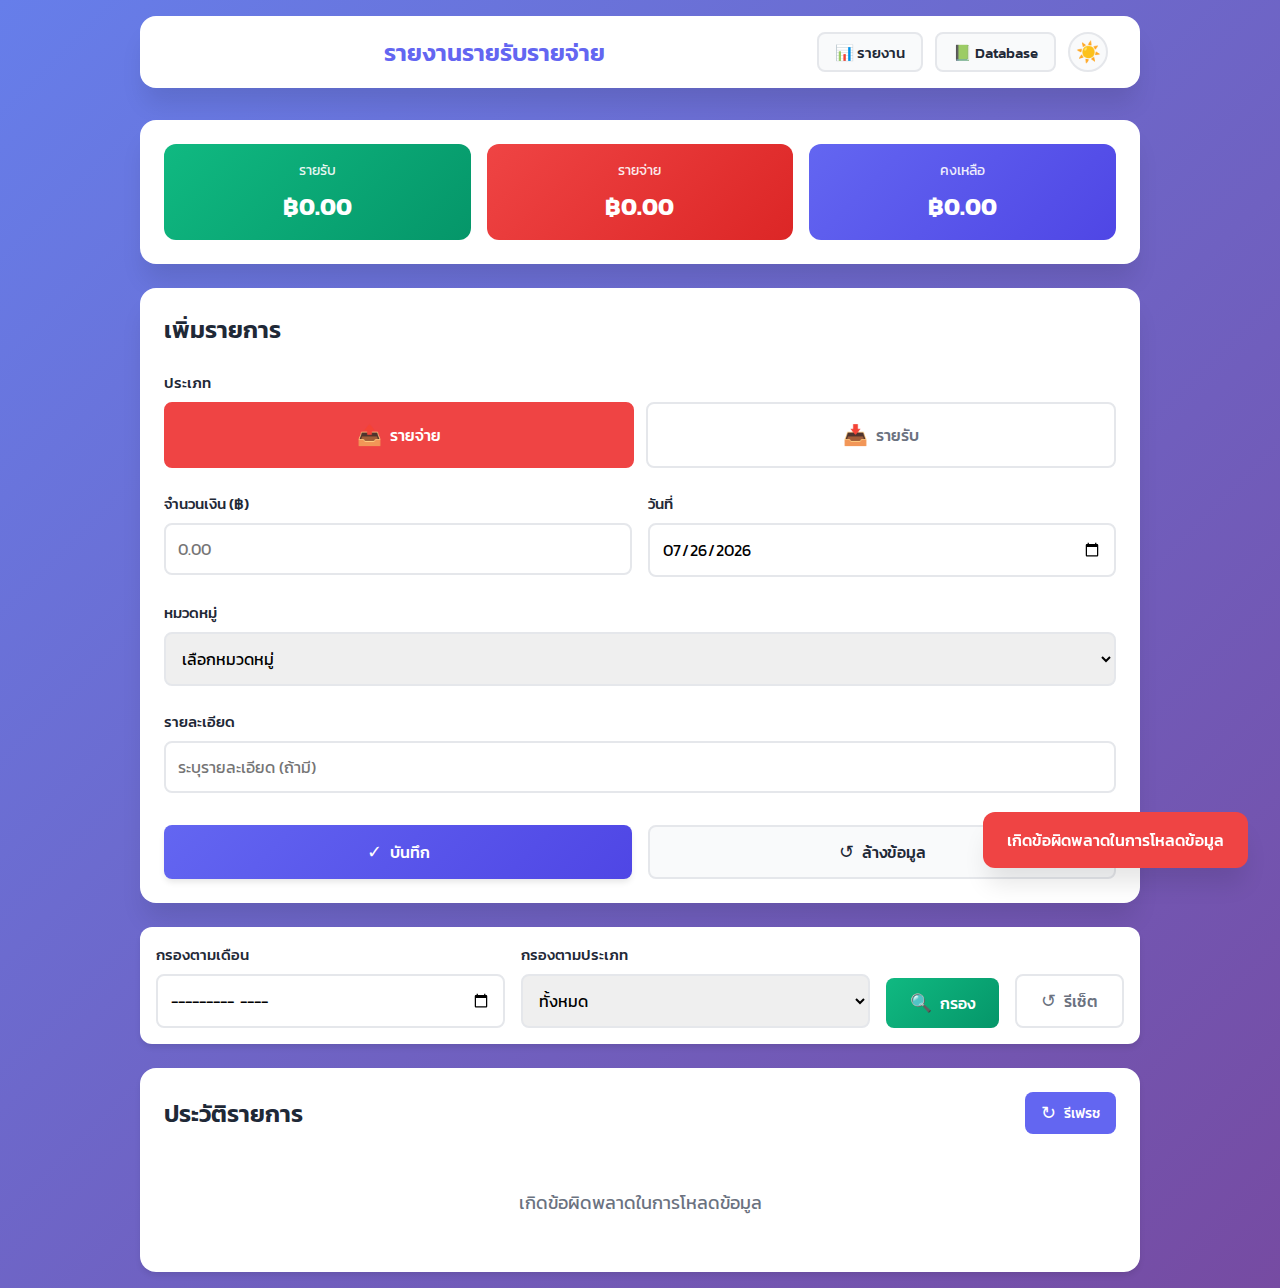
<file: index.html>
<!DOCTYPE html>
<html lang="th">
<head>
    <meta charset="UTF-8">
    <meta name="viewport" content="width=device-width, initial-scale=1.0">
    <title>บันทึกรายรับรายจ่าย</title>
    <link rel="preconnect" href="https://fonts.googleapis.com">
    <link rel="preconnect" href="https://fonts.gstatic.com" crossorigin>
    <link href="https://fonts.googleapis.com/css2?family=Kanit:wght@300;400;500;600;700&display=swap" rel="stylesheet">
    <link rel="stylesheet" href="css/style.css">
</head>
<body>
    <div class="container">
        <!-- Top Navigation -->
        <nav class="top-nav">
            <div class="nav-left">
                <!-- Placeholder for alignment -->
            </div>
            <h1>รายงานรายรับรายจ่าย</h1>
            <div class="nav-right">
                <button class="report-btn" onclick="window.location.href='report.html'" title="ดูรายงาน">
                    📊 รายงาน
                </button>
                <button class="report-btn" onclick="openGoogleSheet()" title="เปิด Google Sheet">
                    📗 Database
                </button>
                <button class="theme-toggle" onclick="toggleTheme()" title="เปลี่ยนธีม">
                    <span id="themeIcon">☀️</span>
                </button>
            </div>
        </nav>

        <!-- Header -->
        <header class="header">
            <div class="balance-summary">
                <div class="balance-card income">
                    <div class="balance-label">รายรับ</div>
                    <div class="balance-amount" id="totalIncome">฿0.00</div>
                </div>
                <div class="balance-card expense">
                    <div class="balance-label">รายจ่าย</div>
                    <div class="balance-amount" id="totalExpense">฿0.00</div>
                </div>
                <div class="balance-card net">
                    <div class="balance-label">คงเหลือ</div>
                    <div class="balance-amount" id="netBalance">฿0.00</div>
                </div>
            </div>
        </header>

        <!-- Main Content -->
        <main class="main-content">
            <!-- Transaction Form -->
            <section class="transaction-form">
                <h2>เพิ่มรายการ</h2>
                <form id="transactionForm">
                    <div class="form-group">
                        <label for="type">ประเภท</label>
                        <div class="type-selector">
                            <button type="button" class="type-btn active" data-type="expense">
                                <span class="icon">📤</span>
                                <span>รายจ่าย</span>
                            </button>
                            <button type="button" class="type-btn" data-type="income">
                                <span class="icon">📥</span>
                                <span>รายรับ</span>
                            </button>
                        </div>
                        <input type="hidden" id="type" name="type" value="expense">
                    </div>

                    <div class="form-row">
                        <div class="form-group">
                            <label for="amount">จำนวนเงิน (฿)</label>
                            <input type="number" id="amount" name="amount" step="0.01" required placeholder="0.00">
                        </div>
                        <div class="form-group">
                            <label for="date">วันที่</label>
                            <input type="date" id="date" name="date" required>
                        </div>
                    </div>

                    <div class="form-group">
                        <label for="category">หมวดหมู่</label>
                        <select id="category" name="category" required>
                            <option value="">เลือกหมวดหมู่</option>
                            <!-- Options will be populated by JavaScript -->
                        </select>
                    </div>

                    <div class="form-group">
                        <label for="description">รายละเอียด</label>
                        <input type="text" id="description" name="description" placeholder="ระบุรายละเอียด (ถ้ามี)">
                    </div>

                    <div class="form-actions">
                        <button type="submit" class="btn btn-primary">
                            <span class="btn-icon">✓</span>
                            บันทึก
                        </button>
                        <button type="reset" class="btn btn-secondary">
                            <span class="btn-icon">↺</span>
                            ล้างข้อมูล
                        </button>
                    </div>
                </form>
            </section>

            <!-- Filters -->
            <section class="filters">
                <div class="filter-group">
                    <label for="filterMonth">กรองตามเดือน</label>
                    <input type="month" id="filterMonth" name="filterMonth">
                </div>
                <div class="filter-group">
                    <label for="filterType">กรองตามประเภท</label>
                    <select id="filterType" name="filterType">
                        <option value="all">ทั้งหมด</option>
                        <option value="income">รายรับ</option>
                        <option value="expense">รายจ่าย</option>
                    </select>
                </div>
                <button class="btn btn-filter" onclick="filterTransactions()">
                    <span class="btn-icon">🔍</span>
                    กรอง
                </button>
                <button class="btn btn-reset" onclick="resetFilters()">
                    <span class="btn-icon">↺</span>
                    รีเซ็ต
                </button>
            </section>

            <!-- Transaction List -->
            <section class="transaction-list">
                <div class="list-header">
                    <h2>ประวัติรายการ</h2>
                    <button class="btn btn-refresh" onclick="loadTransactions()">
                        <span class="btn-icon">↻</span>
                        รีเฟรช
                    </button>
                </div>
                <div id="transactionContainer" class="transaction-container">
                    <div class="loading" id="loading">กำลังโหลดข้อมูล...</div>
                    <div class="no-data" id="noData" style="display: none;">ยังไม่มีรายการ</div>
                </div>
            </section>
        </main>
    </div>

    <!-- Toast Notification -->
    <div id="toast" class="toast"></div>

    <script src="js/config.js"></script>
    <script src="js/app.js"></script>
</body>
</html>
</file>
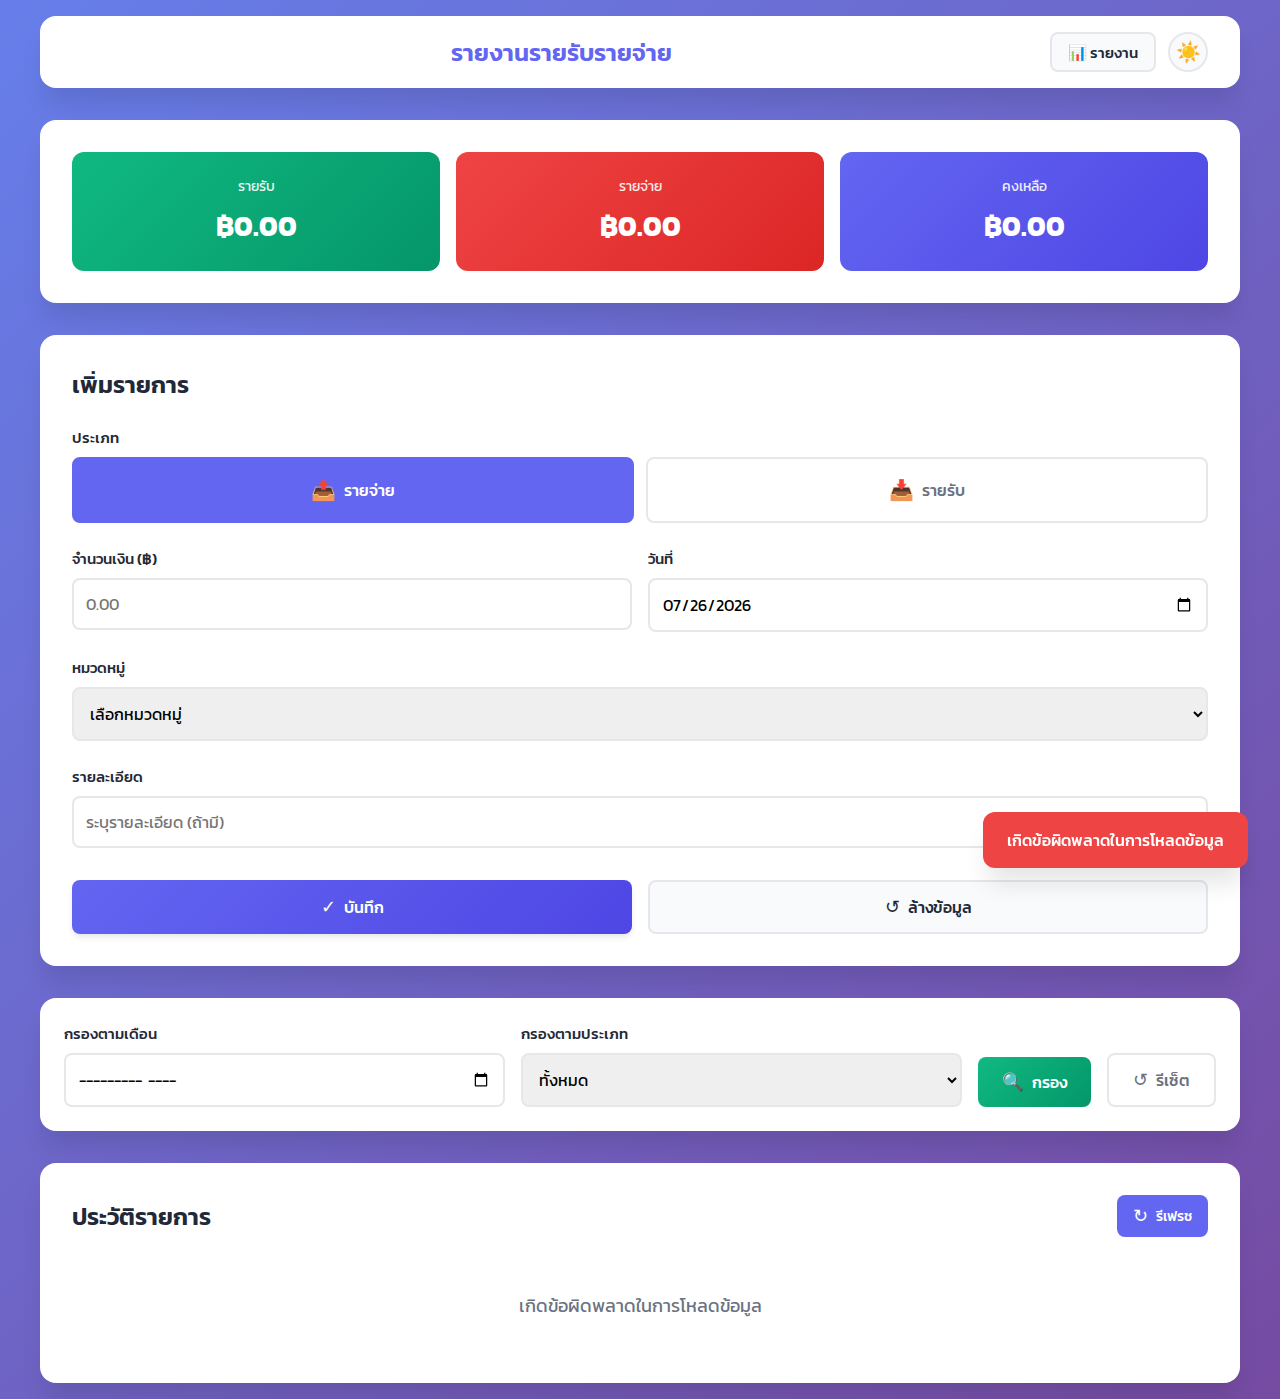
<file: expense-tracker/index.html>
<!DOCTYPE html>
<html lang="th">
<head>
    <meta charset="UTF-8">
    <meta name="viewport" content="width=device-width, initial-scale=1.0">
    <title>บันทึกรายรับรายจ่าย</title>
    <link rel="preconnect" href="https://fonts.googleapis.com">
    <link rel="preconnect" href="https://fonts.gstatic.com" crossorigin>
    <link href="https://fonts.googleapis.com/css2?family=Kanit:wght@300;400;500;600;700&display=swap" rel="stylesheet">
    <link rel="stylesheet" href="css/style.css">
</head>
<body>
    <div class="container">
        <!-- Top Navigation -->
        <nav class="top-nav">
            <div class="nav-left">
                <!-- Placeholder for alignment -->
            </div>
            <h1>รายงานรายรับรายจ่าย</h1>
            <div class="nav-right">
                <button class="report-btn" onclick="window.location.href='report.html'" title="ดูรายงาน">
                    📊 รายงาน
                </button>
                <button class="theme-toggle" onclick="toggleTheme()" title="เปลี่ยนธีม">
                    <span id="themeIcon">☀️</span>
                </button>
            </div>
        </nav>

        <!-- Header -->
        <header class="header">
            <div class="balance-summary">
                <div class="balance-card income">
                    <div class="balance-label">รายรับ</div>
                    <div class="balance-amount" id="totalIncome">฿0.00</div>
                </div>
                <div class="balance-card expense">
                    <div class="balance-label">รายจ่าย</div>
                    <div class="balance-amount" id="totalExpense">฿0.00</div>
                </div>
                <div class="balance-card net">
                    <div class="balance-label">คงเหลือ</div>
                    <div class="balance-amount" id="netBalance">฿0.00</div>
                </div>
            </div>
        </header>

        <!-- Main Content -->
        <main class="main-content">
            <!-- Transaction Form -->
            <section class="transaction-form">
                <h2>เพิ่มรายการ</h2>
                <form id="transactionForm">
                    <div class="form-group">
                        <label for="type">ประเภท</label>
                        <div class="type-selector">
                            <button type="button" class="type-btn active" data-type="expense">
                                <span class="icon">📤</span>
                                <span>รายจ่าย</span>
                            </button>
                            <button type="button" class="type-btn" data-type="income">
                                <span class="icon">📥</span>
                                <span>รายรับ</span>
                            </button>
                        </div>
                        <input type="hidden" id="type" name="type" value="expense">
                    </div>

                    <div class="form-row">
                        <div class="form-group">
                            <label for="amount">จำนวนเงิน (฿)</label>
                            <input type="number" id="amount" name="amount" step="0.01" required placeholder="0.00">
                        </div>
                        <div class="form-group">
                            <label for="date">วันที่</label>
                            <input type="date" id="date" name="date" required>
                        </div>
                    </div>

                    <div class="form-group">
                        <label for="category">หมวดหมู่</label>
                        <select id="category" name="category" required>
                            <option value="">เลือกหมวดหมู่</option>
                            <!-- Options will be populated by JavaScript -->
                        </select>
                    </div>

                    <div class="form-group">
                        <label for="description">รายละเอียด</label>
                        <input type="text" id="description" name="description" placeholder="ระบุรายละเอียด (ถ้ามี)">
                    </div>

                    <div class="form-actions">
                        <button type="submit" class="btn btn-primary">
                            <span class="btn-icon">✓</span>
                            บันทึก
                        </button>
                        <button type="reset" class="btn btn-secondary">
                            <span class="btn-icon">↺</span>
                            ล้างข้อมูล
                        </button>
                    </div>
                </form>
            </section>

            <!-- Filters -->
            <section class="filters">
                <div class="filter-group">
                    <label for="filterMonth">กรองตามเดือน</label>
                    <input type="month" id="filterMonth" name="filterMonth">
                </div>
                <div class="filter-group">
                    <label for="filterType">กรองตามประเภท</label>
                    <select id="filterType" name="filterType">
                        <option value="all">ทั้งหมด</option>
                        <option value="income">รายรับ</option>
                        <option value="expense">รายจ่าย</option>
                    </select>
                </div>
                <button class="btn btn-filter" onclick="filterTransactions()">
                    <span class="btn-icon">🔍</span>
                    กรอง
                </button>
                <button class="btn btn-reset" onclick="resetFilters()">
                    <span class="btn-icon">↺</span>
                    รีเซ็ต
                </button>
            </section>

            <!-- Transaction List -->
            <section class="transaction-list">
                <div class="list-header">
                    <h2>ประวัติรายการ</h2>
                    <button class="btn btn-refresh" onclick="loadTransactions()">
                        <span class="btn-icon">↻</span>
                        รีเฟรช
                    </button>
                </div>
                <div id="transactionContainer" class="transaction-container">
                    <div class="loading" id="loading">กำลังโหลดข้อมูล...</div>
                    <div class="no-data" id="noData" style="display: none;">ยังไม่มีรายการ</div>
                </div>
            </section>
        </main>
    </div>

    <!-- Toast Notification -->
    <div id="toast" class="toast"></div>

    <script src="js/app.js"></script>
</body>
</html>
</file>
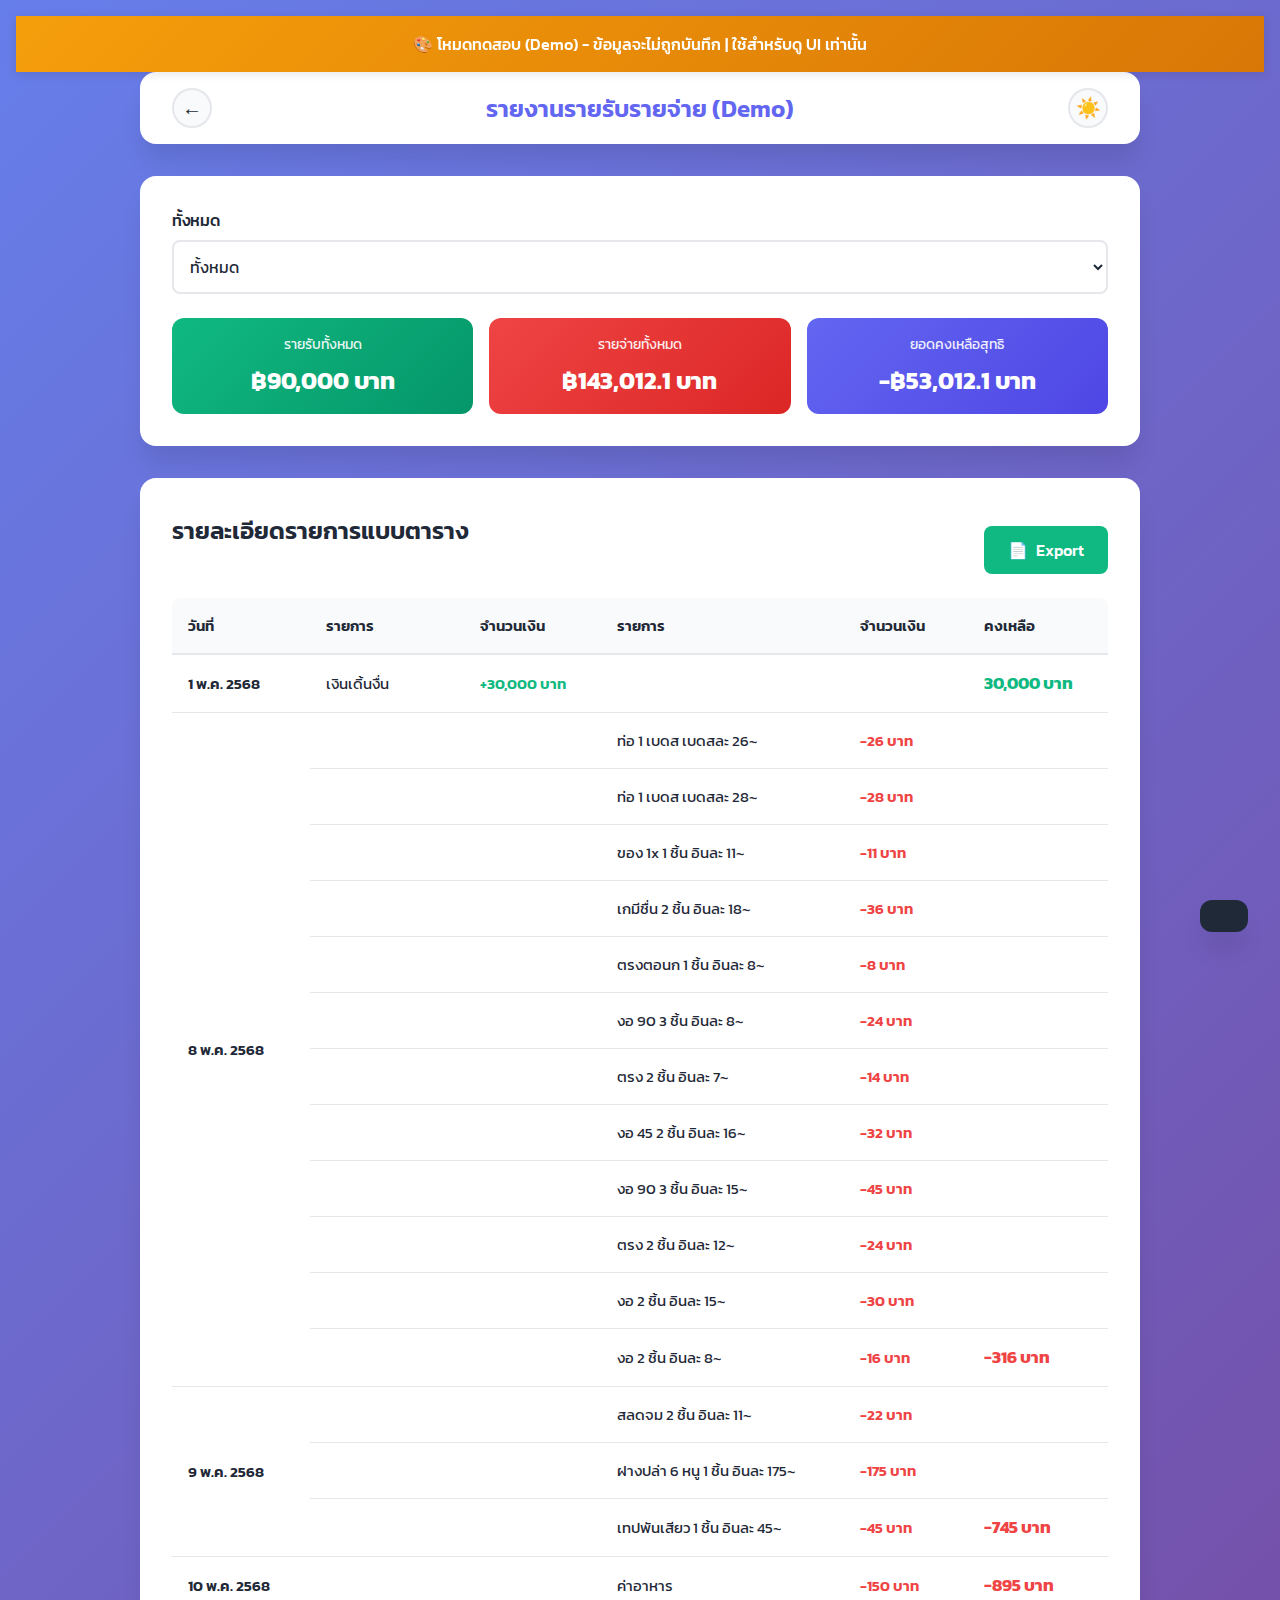
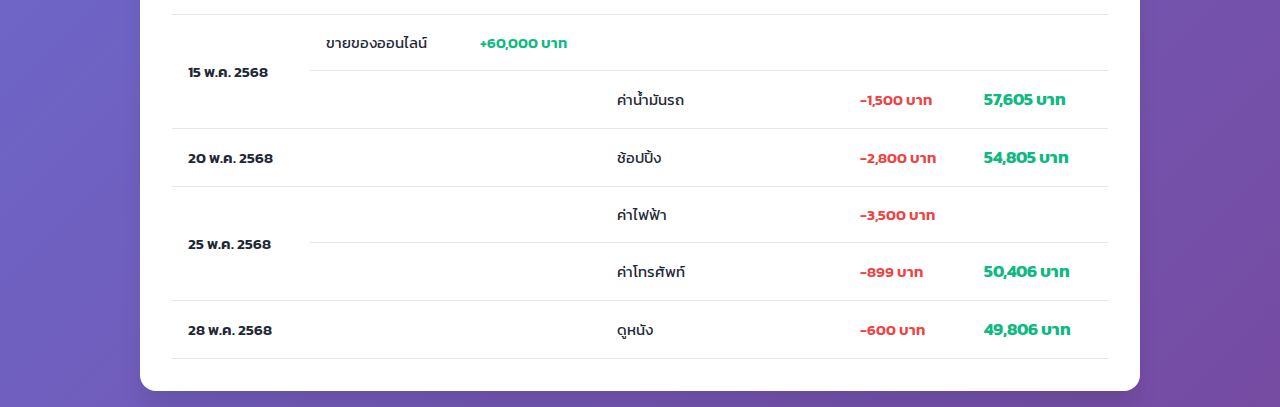
<file: demo-report.html>
<!DOCTYPE html>
<html lang="th">
<head>
    <meta charset="UTF-8">
    <meta name="viewport" content="width=device-width, initial-scale=1.0">
    <title>รายงานรายรับรายจ่าย - Demo</title>
    <link rel="preconnect" href="https://fonts.googleapis.com">
    <link rel="preconnect" href="https://fonts.gstatic.com" crossorigin>
    <link href="https://fonts.googleapis.com/css2?family=Kanit:wght@300;400;500;600;700&display=swap" rel="stylesheet">
    <link rel="stylesheet" href="css/style.css">
    <style>
        .demo-banner {
            background: linear-gradient(135deg, #f59e0b 0%, #d97706 100%);
            color: white;
            padding: 1rem;
            text-align: center;
            font-weight: 500;
            position: sticky;
            top: 0;
            z-index: 999;
            box-shadow: 0 2px 10px rgba(0,0,0,0.1);
        }
    </style>
</head>
<body>
    <div class="demo-banner">
        🎨 โหมดทดสอบ (Demo) - ข้อมูลจะไม่ถูกบันทึก | ใช้สำหรับดู UI เท่านั้น
    </div>

    <div class="container">
        <!-- Top Navigation -->
        <nav class="top-nav">
            <div class="nav-left">
                <button class="back-btn" onclick="window.location.href='demo.html'" title="กลับ">
                    ←
                </button>
            </div>
            <h1>รายงานรายรับรายจ่าย (Demo)</h1>
            <div class="nav-right">
                <button class="theme-toggle" onclick="toggleTheme()" title="เปลี่ยนธีม">
                    <span id="themeIcon">☀️</span>
                </button>
            </div>
        </nav>

        <!-- Report Header -->
        <section class="report-header">
            <!-- Month Selector -->
            <div class="month-selector">
                <label for="reportMonth">ทั้งหมด</label>
                <select id="reportMonth">
                    <option value="" selected>ทั้งหมด</option>
                    <option value="2025-01">มกราคม 2568</option>
                    <option value="2024-12">ธันวาคม 2567</option>
                    <option value="2024-11">พฤศจิกายน 2567</option>
                </select>
            </div>

            <!-- Summary Cards -->
            <div class="report-summary">
                <div class="balance-card income">
                    <div class="balance-label">รายรับทั้งหมด</div>
                    <div class="balance-amount">฿90,000 บาท</div>
                </div>
                <div class="balance-card expense">
                    <div class="balance-label">รายจ่ายทั้งหมด</div>
                    <div class="balance-amount">฿143,012.1 บาท</div>
                </div>
                <div class="balance-card net expense">
                    <div class="balance-label">ยอดคงเหลือสุทธิ</div>
                    <div class="balance-amount">-฿53,012.1 บาท</div>
                </div>
            </div>
        </section>

        <!-- Report Table -->
        <section class="report-table-container">
            <div class="list-header">
                <h2>รายละเอียดรายการแบบตาราง</h2>
                <button class="export-btn" onclick="showDemoToast()">
                    <span>📄</span>
                    Export
                </button>
            </div>

            <table class="report-table">
                <thead>
                    <tr>
                        <th>วันที่</th>
                        <th>รายการ</th>
                        <th>จำนวนเงิน</th>
                        <th>รายการ</th>
                        <th>จำนวนเงิน</th>
                        <th>คงเหลือ</th>
                    </tr>
                </thead>
                <tbody>
                    <!-- 1 พ.ค. 2568 -->
                    <tr>
                        <td class="date-cell" rowspan="1">1 พ.ค. 2568</td>
                        <td>เงินเดิ้นงื่น</td>
                        <td class="income-cell">+30,000 บาท</td>
                        <td></td>
                        <td></td>
                        <td class="balance-cell positive">30,000 บาท</td>
                    </tr>

                    <!-- 8 พ.ค. 2568 -->
                    <tr>
                        <td class="date-cell" rowspan="12">8 พ.ค. 2568</td>
                        <td></td>
                        <td></td>
                        <td>ท่อ 1 เบดส เบดสละ 26~</td>
                        <td class="expense-cell">-26 บาท</td>
                        <td></td>
                    </tr>
                    <tr>
                        <td></td>
                        <td></td>
                        <td>ท่อ 1 เบดส เบดสละ 28~</td>
                        <td class="expense-cell">-28 บาท</td>
                        <td></td>
                    </tr>
                    <tr>
                        <td></td>
                        <td></td>
                        <td>ของ 1x 1 ชิ้น อินละ 11~</td>
                        <td class="expense-cell">-11 บาท</td>
                        <td></td>
                    </tr>
                    <tr>
                        <td></td>
                        <td></td>
                        <td>เกมีชื่น 2 ชิ้น อินละ 18~</td>
                        <td class="expense-cell">-36 บาท</td>
                        <td></td>
                    </tr>
                    <tr>
                        <td></td>
                        <td></td>
                        <td>ตรงตอนก 1 ชิ้น อินละ 8~</td>
                        <td class="expense-cell">-8 บาท</td>
                        <td></td>
                    </tr>
                    <tr>
                        <td></td>
                        <td></td>
                        <td>งอ 90 3 ชิ้น อินละ 8~</td>
                        <td class="expense-cell">-24 บาท</td>
                        <td></td>
                    </tr>
                    <tr>
                        <td></td>
                        <td></td>
                        <td>ตรง 2 ชิ้น อินละ 7~</td>
                        <td class="expense-cell">-14 บาท</td>
                        <td></td>
                    </tr>
                    <tr>
                        <td></td>
                        <td></td>
                        <td>งอ 45 2 ชิ้น อินละ 16~</td>
                        <td class="expense-cell">-32 บาท</td>
                        <td></td>
                    </tr>
                    <tr>
                        <td></td>
                        <td></td>
                        <td>งอ 90 3 ชิ้น อินละ 15~</td>
                        <td class="expense-cell">-45 บาท</td>
                        <td></td>
                    </tr>
                    <tr>
                        <td></td>
                        <td></td>
                        <td>ตรง 2 ชิ้น อินละ 12~</td>
                        <td class="expense-cell">-24 บาท</td>
                        <td></td>
                    </tr>
                    <tr>
                        <td></td>
                        <td></td>
                        <td>งอ 2 ชิ้น อินละ 15~</td>
                        <td class="expense-cell">-30 บาท</td>
                        <td></td>
                    </tr>
                    <tr>
                        <td></td>
                        <td></td>
                        <td>งอ 2 ชิ้น อินละ 8~</td>
                        <td class="expense-cell">-16 บาท</td>
                        <td class="balance-cell negative">-316 บาท</td>
                    </tr>

                    <!-- 9 พ.ค. 2568 -->
                    <tr>
                        <td class="date-cell" rowspan="3">9 พ.ค. 2568</td>
                        <td></td>
                        <td></td>
                        <td>สลดจม 2 ชิ้น อินละ 11~</td>
                        <td class="expense-cell">-22 บาท</td>
                        <td></td>
                    </tr>
                    <tr>
                        <td></td>
                        <td></td>
                        <td>ฝางปล่า 6 หนู 1 ชิ้น อินละ 175~</td>
                        <td class="expense-cell">-175 บาท</td>
                        <td></td>
                    </tr>
                    <tr>
                        <td></td>
                        <td></td>
                        <td>เทปพันเสียว 1 ชิ้น อินละ 45~</td>
                        <td class="expense-cell">-45 บาท</td>
                        <td class="balance-cell negative">-745 บาท</td>
                    </tr>

                    <!-- 10 พ.ค. 2568 -->
                    <tr>
                        <td class="date-cell" rowspan="1">10 พ.ค. 2568</td>
                        <td></td>
                        <td></td>
                        <td>ค่าอาหาร</td>
                        <td class="expense-cell">-150 บาท</td>
                        <td class="balance-cell negative">-895 บาท</td>
                    </tr>

                    <!-- 15 พ.ค. 2568 -->
                    <tr>
                        <td class="date-cell" rowspan="2">15 พ.ค. 2568</td>
                        <td>ขายของออนไลน์</td>
                        <td class="income-cell">+60,000 บาท</td>
                        <td></td>
                        <td></td>
                        <td></td>
                    </tr>
                    <tr>
                        <td></td>
                        <td></td>
                        <td>ค่าน้ำมันรถ</td>
                        <td class="expense-cell">-1,500 บาท</td>
                        <td class="balance-cell positive">57,605 บาท</td>
                    </tr>

                    <!-- 20 พ.ค. 2568 -->
                    <tr>
                        <td class="date-cell" rowspan="1">20 พ.ค. 2568</td>
                        <td></td>
                        <td></td>
                        <td>ช้อปปิ้ง</td>
                        <td class="expense-cell">-2,800 บาท</td>
                        <td class="balance-cell positive">54,805 บาท</td>
                    </tr>

                    <!-- 25 พ.ค. 2568 -->
                    <tr>
                        <td class="date-cell" rowspan="2">25 พ.ค. 2568</td>
                        <td></td>
                        <td></td>
                        <td>ค่าไฟฟ้า</td>
                        <td class="expense-cell">-3,500 บาท</td>
                        <td></td>
                    </tr>
                    <tr>
                        <td></td>
                        <td></td>
                        <td>ค่าโทรศัพท์</td>
                        <td class="expense-cell">-899 บาท</td>
                        <td class="balance-cell positive">50,406 บาท</td>
                    </tr>

                    <!-- 28 พ.ค. 2568 -->
                    <tr>
                        <td class="date-cell" rowspan="1">28 พ.ค. 2568</td>
                        <td></td>
                        <td></td>
                        <td>ดูหนัง</td>
                        <td class="expense-cell">-600 บาท</td>
                        <td class="balance-cell positive">49,806 บาท</td>
                    </tr>
                </tbody>
            </table>
        </section>
    </div>

    <!-- Toast Notification -->
    <div id="toast" class="toast"></div>

    <script>
        document.addEventListener('DOMContentLoaded', function() {
            initializeTheme();
        });

        // Theme Management
        function initializeTheme() {
            const savedTheme = localStorage.getItem('theme') || 'light';
            document.documentElement.setAttribute('data-theme', savedTheme);
            updateThemeIcon(savedTheme);
        }

        function toggleTheme() {
            const currentTheme = document.documentElement.getAttribute('data-theme');
            const newTheme = currentTheme === 'light' ? 'dark' : 'light';

            document.documentElement.setAttribute('data-theme', newTheme);
            localStorage.setItem('theme', newTheme);
            updateThemeIcon(newTheme);
        }

        function updateThemeIcon(theme) {
            const icon = document.getElementById('themeIcon');
            if (icon) {
                icon.textContent = theme === 'light' ? '☀️' : '🌙';
            }
        }

        function showDemoToast() {
            showToast('🎨 นี่คือโหมดทดสอบ - กรุณาติดตั้ง Google Apps Script เพื่อใช้งานจริง', 'error');
        }

        function showToast(message, type = 'success') {
            const toast = document.getElementById('toast');
            toast.textContent = message;
            toast.className = `toast ${type} show`;

            setTimeout(() => {
                toast.classList.remove('show');
            }, 4000);
        }
    </script>
</body>
</html>
</file>
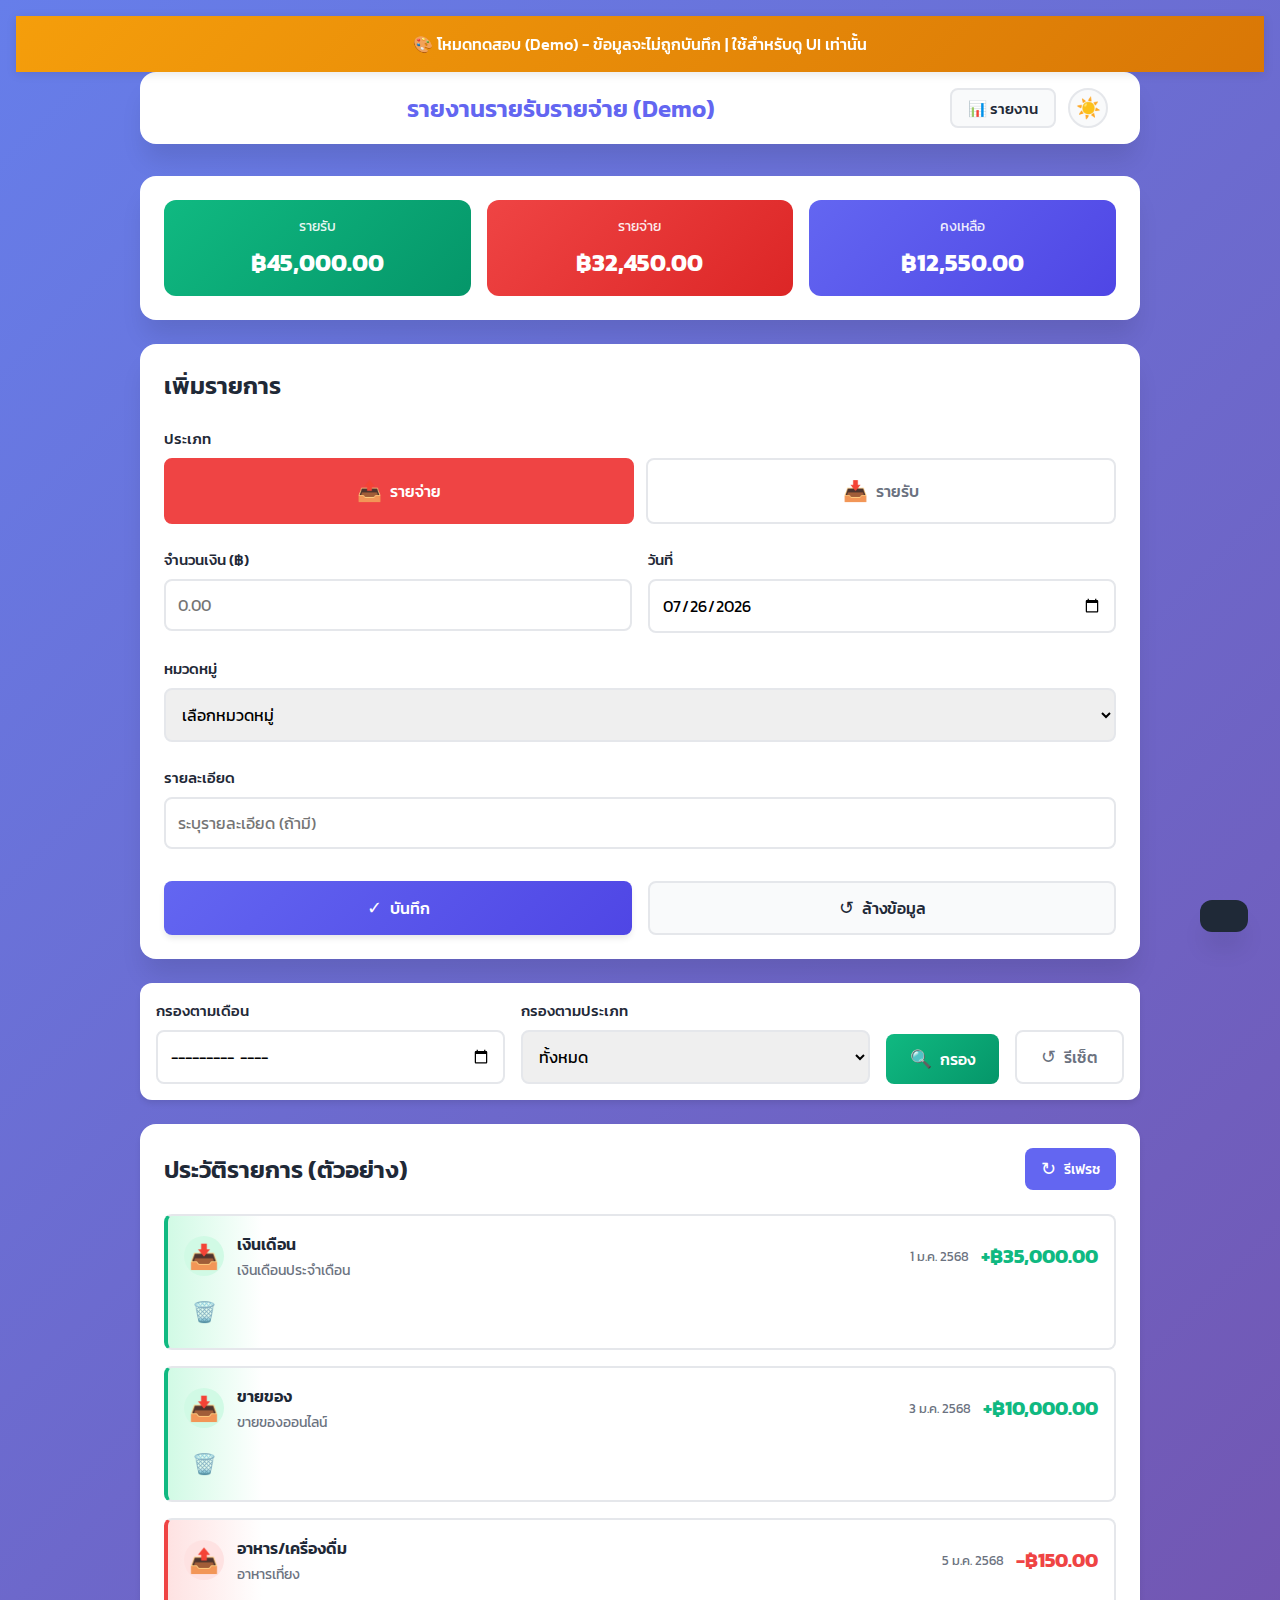
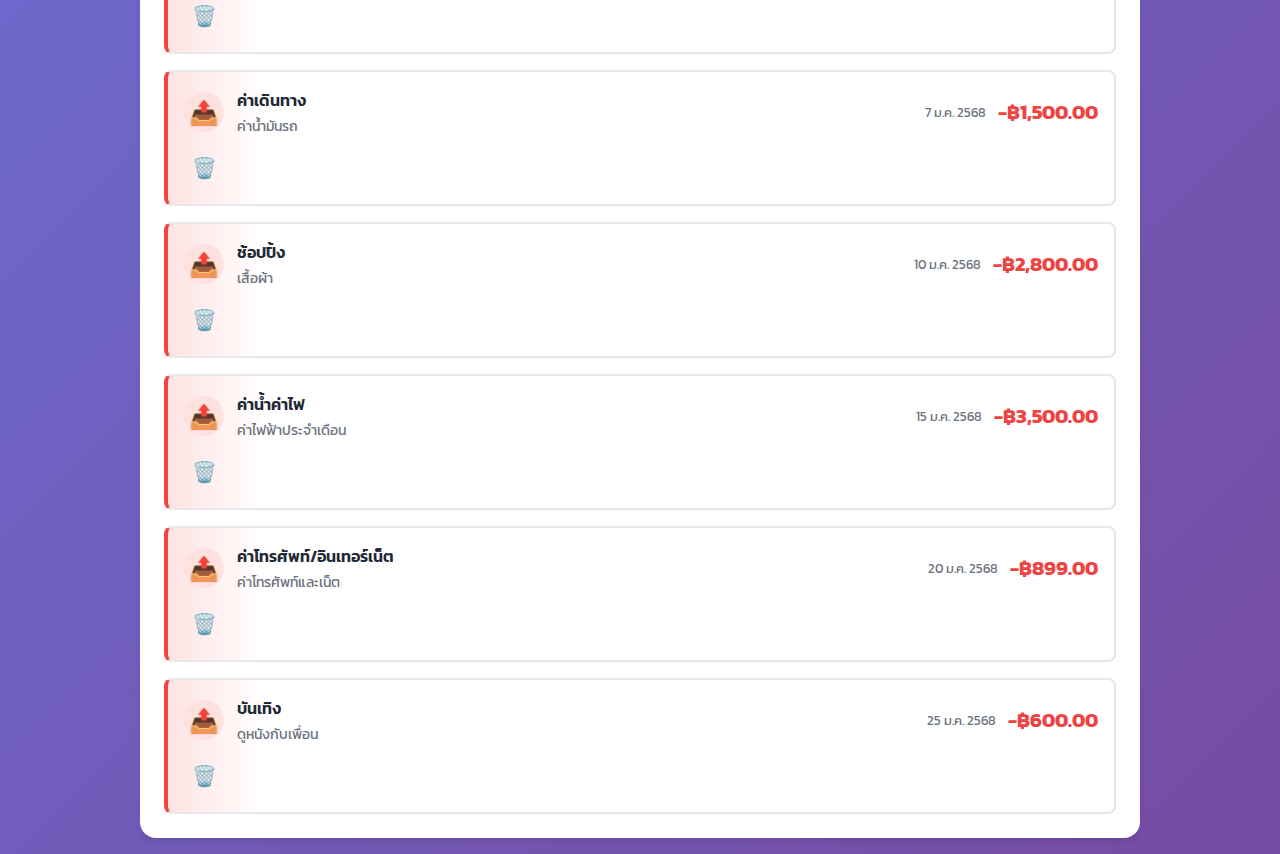
<file: demo.html>
<!DOCTYPE html>
<html lang="th">
<head>
    <meta charset="UTF-8">
    <meta name="viewport" content="width=device-width, initial-scale=1.0">
    <title>บันทึกรายรับรายจ่าย - Demo</title>
    <link rel="preconnect" href="https://fonts.googleapis.com">
    <link rel="preconnect" href="https://fonts.gstatic.com" crossorigin>
    <link href="https://fonts.googleapis.com/css2?family=Kanit:wght@300;400;500;600;700&display=swap" rel="stylesheet">
    <link rel="stylesheet" href="css/style.css">
    <style>
        .demo-banner {
            background: linear-gradient(135deg, #f59e0b 0%, #d97706 100%);
            color: white;
            padding: 1rem;
            text-align: center;
            font-weight: 500;
            position: sticky;
            top: 0;
            z-index: 999;
            box-shadow: 0 2px 10px rgba(0,0,0,0.1);
        }
    </style>
</head>
<body>
    <div class="demo-banner">
        🎨 โหมดทดสอบ (Demo) - ข้อมูลจะไม่ถูกบันทึก | ใช้สำหรับดู UI เท่านั้น
    </div>

    <div class="container">
        <!-- Top Navigation -->
        <nav class="top-nav">
            <div class="nav-left">
                <!-- Placeholder for alignment -->
            </div>
            <h1>รายงานรายรับรายจ่าย (Demo)</h1>
            <div class="nav-right">
                <button class="report-btn" onclick="window.location.href='demo-report.html'" title="ดูรายงาน">
                    📊 รายงาน
                </button>
                <button class="theme-toggle" onclick="toggleTheme()" title="เปลี่ยนธีม">
                    <span id="themeIcon">☀️</span>
                </button>
            </div>
        </nav>

        <!-- Header -->
        <header class="header">
            <div class="balance-summary">
                <div class="balance-card income">
                    <div class="balance-label">รายรับ</div>
                    <div class="balance-amount" id="totalIncome">฿45,000.00</div>
                </div>
                <div class="balance-card expense">
                    <div class="balance-label">รายจ่าย</div>
                    <div class="balance-amount" id="totalExpense">฿32,450.00</div>
                </div>
                <div class="balance-card net">
                    <div class="balance-label">คงเหลือ</div>
                    <div class="balance-amount" id="netBalance">฿12,550.00</div>
                </div>
            </div>
        </header>

        <!-- Main Content -->
        <main class="main-content">
            <!-- Transaction Form -->
            <section class="transaction-form">
                <h2>เพิ่มรายการ</h2>
                <form id="transactionForm">
                    <div class="form-group">
                        <label for="type">ประเภท</label>
                        <div class="type-selector">
                            <button type="button" class="type-btn active" data-type="expense">
                                <span class="icon">📤</span>
                                <span>รายจ่าย</span>
                            </button>
                            <button type="button" class="type-btn" data-type="income">
                                <span class="icon">📥</span>
                                <span>รายรับ</span>
                            </button>
                        </div>
                        <input type="hidden" id="type" name="type" value="expense">
                    </div>

                    <div class="form-row">
                        <div class="form-group">
                            <label for="amount">จำนวนเงิน (฿)</label>
                            <input type="number" id="amount" name="amount" step="0.01" required placeholder="0.00">
                        </div>
                        <div class="form-group">
                            <label for="date">วันที่</label>
                            <input type="date" id="date" name="date" required>
                        </div>
                    </div>

                    <div class="form-group">
                        <label for="category">หมวดหมู่</label>
                        <select id="category" name="category" required>
                            <option value="">เลือกหมวดหมู่</option>
                        </select>
                    </div>

                    <div class="form-group">
                        <label for="description">รายละเอียด</label>
                        <input type="text" id="description" name="description" placeholder="ระบุรายละเอียด (ถ้ามี)">
                    </div>

                    <div class="form-actions">
                        <button type="submit" class="btn btn-primary">
                            <span class="btn-icon">✓</span>
                            บันทึก
                        </button>
                        <button type="reset" class="btn btn-secondary">
                            <span class="btn-icon">↺</span>
                            ล้างข้อมูล
                        </button>
                    </div>
                </form>
            </section>

            <!-- Filters -->
            <section class="filters">
                <div class="filter-group">
                    <label for="filterMonth">กรองตามเดือน</label>
                    <input type="month" id="filterMonth" name="filterMonth">
                </div>
                <div class="filter-group">
                    <label for="filterType">กรองตามประเภท</label>
                    <select id="filterType" name="filterType">
                        <option value="all">ทั้งหมด</option>
                        <option value="income">รายรับ</option>
                        <option value="expense">รายจ่าย</option>
                    </select>
                </div>
                <button class="btn btn-filter" onclick="showDemoToast()">
                    <span class="btn-icon">🔍</span>
                    กรอง
                </button>
                <button class="btn btn-reset" onclick="showDemoToast()">
                    <span class="btn-icon">↺</span>
                    รีเซ็ต
                </button>
            </section>

            <!-- Transaction List -->
            <section class="transaction-list">
                <div class="list-header">
                    <h2>ประวัติรายการ (ตัวอย่าง)</h2>
                    <button class="btn btn-refresh" onclick="showDemoToast()">
                        <span class="btn-icon">↻</span>
                        รีเฟรช
                    </button>
                </div>
                <div id="transactionContainer" class="transaction-container">
                    <!-- Sample Income -->
                    <div class="transaction-item income">
                        <div class="transaction-icon">📥</div>
                        <div class="transaction-details">
                            <div class="transaction-category">เงินเดือน</div>
                            <div class="transaction-description">เงินเดือนประจำเดือน</div>
                        </div>
                        <div class="transaction-date">1 ม.ค. 2568</div>
                        <div class="transaction-amount">+฿35,000.00</div>
                        <button class="transaction-delete" onclick="showDemoToast()" title="ลบรายการ">
                            🗑️
                        </button>
                    </div>

                    <!-- Sample Income 2 -->
                    <div class="transaction-item income">
                        <div class="transaction-icon">📥</div>
                        <div class="transaction-details">
                            <div class="transaction-category">ขายของ</div>
                            <div class="transaction-description">ขายของออนไลน์</div>
                        </div>
                        <div class="transaction-date">3 ม.ค. 2568</div>
                        <div class="transaction-amount">+฿10,000.00</div>
                        <button class="transaction-delete" onclick="showDemoToast()" title="ลบรายการ">
                            🗑️
                        </button>
                    </div>

                    <!-- Sample Expense 1 -->
                    <div class="transaction-item expense">
                        <div class="transaction-icon">📤</div>
                        <div class="transaction-details">
                            <div class="transaction-category">อาหาร/เครื่องดื่ม</div>
                            <div class="transaction-description">อาหารเที่ยง</div>
                        </div>
                        <div class="transaction-date">5 ม.ค. 2568</div>
                        <div class="transaction-amount">-฿150.00</div>
                        <button class="transaction-delete" onclick="showDemoToast()" title="ลบรายการ">
                            🗑️
                        </button>
                    </div>

                    <!-- Sample Expense 2 -->
                    <div class="transaction-item expense">
                        <div class="transaction-icon">📤</div>
                        <div class="transaction-details">
                            <div class="transaction-category">ค่าเดินทาง</div>
                            <div class="transaction-description">ค่าน้ำมันรถ</div>
                        </div>
                        <div class="transaction-date">7 ม.ค. 2568</div>
                        <div class="transaction-amount">-฿1,500.00</div>
                        <button class="transaction-delete" onclick="showDemoToast()" title="ลบรายการ">
                            🗑️
                        </button>
                    </div>

                    <!-- Sample Expense 3 -->
                    <div class="transaction-item expense">
                        <div class="transaction-icon">📤</div>
                        <div class="transaction-details">
                            <div class="transaction-category">ช้อปปิ้ง</div>
                            <div class="transaction-description">เสื้อผ้า</div>
                        </div>
                        <div class="transaction-date">10 ม.ค. 2568</div>
                        <div class="transaction-amount">-฿2,800.00</div>
                        <button class="transaction-delete" onclick="showDemoToast()" title="ลบรายการ">
                            🗑️
                        </button>
                    </div>

                    <!-- Sample Expense 4 -->
                    <div class="transaction-item expense">
                        <div class="transaction-icon">📤</div>
                        <div class="transaction-details">
                            <div class="transaction-category">ค่าน้ำค่าไฟ</div>
                            <div class="transaction-description">ค่าไฟฟ้าประจำเดือน</div>
                        </div>
                        <div class="transaction-date">15 ม.ค. 2568</div>
                        <div class="transaction-amount">-฿3,500.00</div>
                        <button class="transaction-delete" onclick="showDemoToast()" title="ลบรายการ">
                            🗑️
                        </button>
                    </div>

                    <!-- Sample Expense 5 -->
                    <div class="transaction-item expense">
                        <div class="transaction-icon">📤</div>
                        <div class="transaction-details">
                            <div class="transaction-category">ค่าโทรศัพท์/อินเทอร์เน็ต</div>
                            <div class="transaction-description">ค่าโทรศัพท์และเน็ต</div>
                        </div>
                        <div class="transaction-date">20 ม.ค. 2568</div>
                        <div class="transaction-amount">-฿899.00</div>
                        <button class="transaction-delete" onclick="showDemoToast()" title="ลบรายการ">
                            🗑️
                        </button>
                    </div>

                    <!-- Sample Expense 6 -->
                    <div class="transaction-item expense">
                        <div class="transaction-icon">📤</div>
                        <div class="transaction-details">
                            <div class="transaction-category">บันเทิง</div>
                            <div class="transaction-description">ดูหนังกับเพื่อน</div>
                        </div>
                        <div class="transaction-date">25 ม.ค. 2568</div>
                        <div class="transaction-amount">-฿600.00</div>
                        <button class="transaction-delete" onclick="showDemoToast()" title="ลบรายการ">
                            🗑️
                        </button>
                    </div>
                </div>
            </section>
        </main>
    </div>

    <!-- Toast Notification -->
    <div id="toast" class="toast"></div>

    <script>
        // Demo version - Local storage only
        const CATEGORIES = {
            expense: [
                'อาหาร/เครื่องดื่ม',
                'ค่าเดินทาง',
                'ค่าที่พัก',
                'ช้อปปิ้ง',
                'บันเทิง',
                'สุขภาพ',
                'การศึกษา',
                'ค่าน้ำค่าไฟ',
                'ค่าโทรศัพท์/อินเทอร์เน็ต',
                'อื่นๆ'
            ],
            income: [
                'เงินเดือน',
                'โบนัส',
                'ขายของ',
                'ดอกเบี้ย',
                'เงินลงทุน',
                'อื่นๆ'
            ]
        };

        let currentType = 'expense';

        document.addEventListener('DOMContentLoaded', function() {
            initializeTheme();
            initializeForm();
            setupEventListeners();
            setDefaultDate();
        });

        // Theme Management
        function initializeTheme() {
            const savedTheme = localStorage.getItem('theme') || 'light';
            document.documentElement.setAttribute('data-theme', savedTheme);
            updateThemeIcon(savedTheme);
        }

        function toggleTheme() {
            const currentTheme = document.documentElement.getAttribute('data-theme');
            const newTheme = currentTheme === 'light' ? 'dark' : 'light';

            document.documentElement.setAttribute('data-theme', newTheme);
            localStorage.setItem('theme', newTheme);
            updateThemeIcon(newTheme);
        }

        function updateThemeIcon(theme) {
            const icon = document.getElementById('themeIcon');
            if (icon) {
                icon.textContent = theme === 'light' ? '☀️' : '🌙';
            }
        }

        function initializeForm() {
            updateCategoryOptions(currentType);
        }

        function setDefaultDate() {
            const today = new Date().toISOString().split('T')[0];
            document.getElementById('date').value = today;
        }

        function setupEventListeners() {
            const typeButtons = document.querySelectorAll('.type-btn');
            typeButtons.forEach(btn => {
                btn.addEventListener('click', function() {
                    typeButtons.forEach(b => b.classList.remove('active'));
                    this.classList.add('active');
                    currentType = this.dataset.type;
                    document.getElementById('type').value = currentType;
                    updateCategoryOptions(currentType);
                });
            });

            document.getElementById('transactionForm').addEventListener('submit', function(e) {
                e.preventDefault();
                showDemoToast();
            });

            document.getElementById('transactionForm').addEventListener('reset', function() {
                setTimeout(() => {
                    setDefaultDate();
                    updateCategoryOptions(currentType);
                }, 0);
            });
        }

        function updateCategoryOptions(type) {
            const categorySelect = document.getElementById('category');
            categorySelect.innerHTML = '<option value="">เลือกหมวดหมู่</option>';

            CATEGORIES[type].forEach(category => {
                const option = document.createElement('option');
                option.value = category;
                option.textContent = category;
                categorySelect.appendChild(option);
            });
        }

        function showDemoToast() {
            showToast('🎨 นี่คือโหมดทดสอบ - กรุณาติดตั้ง Google Apps Script เพื่อใช้งานจริง', 'error');
        }

        function showToast(message, type = 'success') {
            const toast = document.getElementById('toast');
            toast.textContent = message;
            toast.className = `toast ${type} show`;

            setTimeout(() => {
                toast.classList.remove('show');
            }, 4000);
        }
    </script>
</body>
</html>
</file>
<file: css/style.css>
/* ==================== Global Styles ==================== */
* {
    margin: 0;
    padding: 0;
    box-sizing: border-box;
}

:root {
    /* Colors - Light Mode */
    --primary-color: #6366f1;
    --primary-dark: #4f46e5;
    --success-color: #10b981;
    --success-light: #d1fae5;
    --danger-color: #ef4444;
    --danger-light: #fee2e2;
    --warning-color: #f59e0b;
    --text-primary: #1f2937;
    --text-secondary: #6b7280;
    --bg-primary: #f9fafb;
    --bg-secondary: #ffffff;
    --bg-body: linear-gradient(135deg, #667eea 0%, #764ba2 100%);
    --border-color: #e5e7eb;
    --shadow-sm: 0 1px 2px 0 rgba(0, 0, 0, 0.05);
    --shadow-md: 0 4px 6px -1px rgba(0, 0, 0, 0.1);
    --shadow-lg: 0 10px 15px -3px rgba(0, 0, 0, 0.1);
    --shadow-xl: 0 20px 25px -5px rgba(0, 0, 0, 0.1);

    /* Spacing */
    --spacing-xs: 0.5rem;
    --spacing-sm: 0.75rem;
    --spacing-md: 1rem;
    --spacing-lg: 1.5rem;
    --spacing-xl: 2rem;

    /* Border Radius */
    --radius-sm: 0.375rem;
    --radius-md: 0.5rem;
    --radius-lg: 0.75rem;
    --radius-xl: 1rem;
}

/* Dark Mode */
[data-theme="dark"] {
    --text-primary: #f9fafb;
    --text-secondary: #d1d5db;
    --bg-primary: #1f2937;
    --bg-secondary: #111827;
    --bg-body: linear-gradient(135deg, #1e293b 0%, #0f172a 100%);
    --border-color: #374151;
    --success-light: #064e3b;
    --danger-light: #7f1d1d;
    --shadow-sm: 0 1px 2px 0 rgba(0, 0, 0, 0.3);
    --shadow-md: 0 4px 6px -1px rgba(0, 0, 0, 0.4);
    --shadow-lg: 0 10px 15px -3px rgba(0, 0, 0, 0.5);
    --shadow-xl: 0 20px 25px -5px rgba(0, 0, 0, 0.6);
}

body {
    font-family: 'Kanit', sans-serif;
    background: var(--bg-body);
    min-height: 100vh;
    color: var(--text-primary);
    padding: var(--spacing-md);
    transition: background 0.3s ease, color 0.3s ease;
}

/* ==================== Container ==================== */
.container {
    max-width: 1000px;
    margin: 0 auto;
}

/* ==================== Header ==================== */
.header {
    background: var(--bg-secondary);
    border-radius: var(--radius-xl);
    padding: var(--spacing-lg);
    margin-bottom: var(--spacing-lg);
    box-shadow: var(--shadow-xl);
}

.header h1 {
    font-size: 2rem;
    font-weight: 600;
    color: var(--primary-color);
    margin-bottom: var(--spacing-lg);
    text-align: center;
}

.balance-summary {
    display: grid;
    grid-template-columns: repeat(auto-fit, minmax(200px, 1fr));
    gap: var(--spacing-md);
}

.balance-card {
    padding: var(--spacing-md);
    border-radius: var(--radius-lg);
    text-align: center;
    transition: transform 0.2s ease, box-shadow 0.2s ease;
}

.balance-card:hover {
    transform: translateY(-4px);
    box-shadow: var(--shadow-lg);
}

.balance-card.income {
    background: linear-gradient(135deg, #10b981 0%, #059669 100%);
    color: white;
}

.balance-card.expense {
    background: linear-gradient(135deg, #ef4444 0%, #dc2626 100%);
    color: white;
}

.balance-card.net {
    background: linear-gradient(135deg, #6366f1 0%, #4f46e5 100%);
    color: white;
}

.balance-label {
    font-size: 0.875rem;
    font-weight: 400;
    opacity: 0.9;
    margin-bottom: var(--spacing-xs);
}

.balance-amount {
    font-size: 1.5rem;
    font-weight: 700;
}

/* ==================== Main Content ==================== */
.main-content {
    display: grid;
    gap: var(--spacing-lg);
}

/* ==================== Transaction Form ==================== */
.transaction-form {
    background: var(--bg-secondary);
    border-radius: var(--radius-xl);
    padding: var(--spacing-lg);
    box-shadow: var(--shadow-xl);
}

.transaction-form h2 {
    font-size: 1.5rem;
    font-weight: 600;
    color: var(--text-primary);
    margin-bottom: var(--spacing-lg);
}

.form-group {
    margin-bottom: var(--spacing-lg);
}

.form-group label {
    display: block;
    font-weight: 500;
    color: var(--text-primary);
    margin-bottom: var(--spacing-xs);
    font-size: 0.95rem;
}

.form-group input,
.form-group select {
    width: 100%;
    padding: 0.75rem;
    border: 2px solid var(--border-color);
    border-radius: var(--radius-md);
    font-family: 'Kanit', sans-serif;
    font-size: 1rem;
    transition: border-color 0.2s ease, box-shadow 0.2s ease;
}

.form-group input:focus,
.form-group select:focus {
    outline: none;
    border-color: var(--primary-color);
    box-shadow: 0 0 0 3px rgba(99, 102, 241, 0.1);
}

.form-row {
    display: grid;
    grid-template-columns: 1fr 1fr;
    gap: var(--spacing-md);
}

/* Type Selector */
.type-selector {
    display: grid;
    grid-template-columns: 1fr 1fr;
    gap: var(--spacing-sm);
}

.type-btn {
    display: flex;
    align-items: center;
    justify-content: center;
    gap: var(--spacing-xs);
    padding: var(--spacing-md);
    border: 2px solid var(--border-color);
    border-radius: var(--radius-md);
    background: var(--bg-secondary);
    color: var(--text-secondary);
    font-family: 'Kanit', sans-serif;
    font-size: 1rem;
    font-weight: 500;
    cursor: pointer;
    transition: all 0.2s ease;
}

.type-btn:hover {
    border-color: var(--primary-color);
    background: rgba(99, 102, 241, 0.05);
}

.type-btn.active {
    border-color: var(--primary-color);
    background: var(--primary-color);
    color: white;
}

/* Expense button - Red color when active */
.type-btn[data-type="expense"].active {
    border-color: var(--danger-color);
    background: var(--danger-color);
    color: white;
}

/* Income button - Green color when active */
.type-btn[data-type="income"].active {
    border-color: var(--success-color);
    background: var(--success-color);
    color: white;
}

.type-btn .icon {
    font-size: 1.25rem;
}

/* Form Actions */
.form-actions {
    display: grid;
    grid-template-columns: 1fr 1fr;
    gap: var(--spacing-md);
    margin-top: var(--spacing-xl);
}

/* ==================== Buttons ==================== */
.btn {
    display: inline-flex;
    align-items: center;
    justify-content: center;
    gap: var(--spacing-xs);
    padding: 0.75rem 1.5rem;
    border: none;
    border-radius: var(--radius-md);
    font-family: 'Kanit', sans-serif;
    font-size: 1rem;
    font-weight: 500;
    cursor: pointer;
    transition: all 0.2s ease;
}

.btn-primary {
    background: linear-gradient(135deg, #6366f1 0%, #4f46e5 100%);
    color: white;
    box-shadow: var(--shadow-md);
}

.btn-primary:hover {
    transform: translateY(-2px);
    box-shadow: var(--shadow-lg);
}

.btn-secondary {
    background: var(--bg-primary);
    color: var(--text-primary);
    border: 2px solid var(--border-color);
}

.btn-secondary:hover {
    background: var(--border-color);
}

.btn-filter {
    background: linear-gradient(135deg, #10b981 0%, #059669 100%);
    color: white;
}

.btn-filter:hover {
    transform: translateY(-2px);
    box-shadow: var(--shadow-md);
}

.btn-reset {
    background: var(--bg-secondary);
    color: var(--text-secondary);
    border: 2px solid var(--border-color);
}

.btn-reset:hover {
    background: var(--border-color);
}

.btn-refresh {
    background: var(--primary-color);
    color: white;
    padding: 0.5rem 1rem;
    font-size: 0.875rem;
}

.btn-refresh:hover {
    background: var(--primary-dark);
}

.btn-icon {
    font-size: 1.1rem;
}

/* ==================== Filters ==================== */
.filters {
    display: grid;
    grid-template-columns: 1fr 1fr auto auto;
    gap: var(--spacing-md);
    align-items: end;
    background: var(--bg-secondary);
    padding: var(--spacing-md);
    border-radius: var(--radius-lg);
    box-shadow: var(--shadow-md);
}

.filter-group {
    display: flex;
    flex-direction: column;
    gap: var(--spacing-xs);
}

.filter-group label {
    font-weight: 500;
    color: var(--text-primary);
    font-size: 0.95rem;
}

.filter-group input,
.filter-group select {
    padding: 0.75rem;
    border: 2px solid var(--border-color);
    border-radius: var(--radius-md);
    font-family: 'Kanit', sans-serif;
    font-size: 1rem;
}

.filter-group input:focus,
.filter-group select:focus {
    outline: none;
    border-color: var(--primary-color);
    box-shadow: 0 0 0 3px rgba(99, 102, 241, 0.1);
}

/* ==================== Transaction List ==================== */
.transaction-list {
    background: var(--bg-secondary);
    border-radius: var(--radius-xl);
    padding: var(--spacing-lg);
    box-shadow: var(--shadow-md);
}

.list-header {
    display: flex;
    justify-content: space-between;
    align-items: center;
    margin-bottom: var(--spacing-lg);
}

.list-header h2 {
    font-size: 1.5rem;
    font-weight: 600;
    color: var(--text-primary);
}

.transaction-container {
    display: flex;
    flex-direction: column;
    gap: var(--spacing-md);
}

.transaction-item {
    display: grid;
    grid-template-columns: auto 1fr auto auto;
    align-items: center;
    gap: var(--spacing-sm);
    padding: var(--spacing-md);
    border: 2px solid var(--border-color);
    border-radius: var(--radius-md);
    transition: all 0.2s ease;
}

.transaction-item:hover {
    border-color: var(--primary-color);
    box-shadow: var(--shadow-md);
    transform: translateX(4px);
}

.transaction-item.income {
    border-left: 4px solid var(--success-color);
    background: linear-gradient(to right, var(--success-light) 0%, var(--bg-secondary) 10%);
}

.transaction-item.expense {
    border-left: 4px solid var(--danger-color);
    background: linear-gradient(to right, var(--danger-light) 0%, var(--bg-secondary) 10%);
}

.transaction-icon {
    font-size: 1.5rem;
    width: 40px;
    height: 40px;
    display: flex;
    align-items: center;
    justify-content: center;
    border-radius: 50%;
}

.transaction-item.income .transaction-icon {
    background: var(--success-light);
}

.transaction-item.expense .transaction-icon {
    background: var(--danger-light);
}

.transaction-details {
    flex: 1;
}

.transaction-category {
    font-weight: 600;
    color: var(--text-primary);
    font-size: 1rem;
    margin-bottom: 0.25rem;
}

.transaction-description {
    color: var(--text-secondary);
    font-size: 0.85rem;
}

.transaction-date {
    color: var(--text-secondary);
    font-size: 0.8rem;
    text-align: right;
}

.transaction-amount {
    font-size: 1.25rem;
    font-weight: 700;
}

.transaction-item.income .transaction-amount {
    color: var(--success-color);
}

.transaction-item.expense .transaction-amount {
    color: var(--danger-color);
}

.transaction-delete {
    background: none;
    border: none;
    color: var(--text-secondary);
    cursor: pointer;
    font-size: 1.25rem;
    padding: var(--spacing-xs);
    border-radius: var(--radius-sm);
    transition: all 0.2s ease;
}

.transaction-delete:hover {
    background: var(--danger-light);
    color: var(--danger-color);
}

/* Loading & No Data */
.loading,
.no-data {
    text-align: center;
    padding: var(--spacing-xl);
    color: var(--text-secondary);
    font-size: 1.1rem;
}

/* ==================== Toast Notification ==================== */
.toast {
    position: fixed;
    bottom: 2rem;
    right: 2rem;
    background: var(--text-primary);
    color: white;
    padding: var(--spacing-md) var(--spacing-lg);
    border-radius: var(--radius-lg);
    box-shadow: var(--shadow-xl);
    transform: translateY(200%);
    transition: transform 0.3s ease;
    z-index: 1000;
    font-weight: 500;
}

.toast.show {
    transform: translateY(0);
}

.toast.success {
    background: var(--success-color);
}

.toast.error {
    background: var(--danger-color);
}

/* ==================== Responsive Design ==================== */
@media (max-width: 768px) {
    body {
        padding: var(--spacing-sm);
    }

    .header h1 {
        font-size: 1.5rem;
    }

    .balance-summary {
        grid-template-columns: 1fr;
    }

    .balance-amount {
        font-size: 1.5rem;
    }

    .form-row {
        grid-template-columns: 1fr;
    }

    .form-actions {
        grid-template-columns: 1fr;
    }

    .filters {
        grid-template-columns: 1fr;
    }

    .transaction-item {
        grid-template-columns: auto 1fr;
        gap: var(--spacing-sm);
    }

    .transaction-date,
    .transaction-delete {
        grid-column: 2;
    }

    .transaction-amount {
        font-size: 1.25rem;
    }

    .toast {
        right: var(--spacing-md);
        left: var(--spacing-md);
    }
}

@media (max-width: 480px) {
    .header {
        padding: var(--spacing-lg);
    }

    .transaction-form,
    .filters,
    .transaction-list {
        padding: var(--spacing-lg);
    }

    .header h1 {
        font-size: 1.25rem;
    }

    .balance-amount {
        font-size: 1.25rem;
    }

    .top-nav {
        padding: var(--spacing-sm) var(--spacing-md);
    }

    .top-nav h1 {
        font-size: 1.25rem;
    }

    .report-table {
        font-size: 0.85rem;
    }
}

/* ==================== Navigation Bar ==================== */
.top-nav {
    background: var(--bg-secondary);
    border-radius: var(--radius-xl);
    padding: var(--spacing-md) var(--spacing-xl);
    margin-bottom: var(--spacing-xl);
    box-shadow: var(--shadow-xl);
    display: flex;
    justify-content: space-between;
    align-items: center;
}

.top-nav h1 {
    font-size: 1.5rem;
    font-weight: 600;
    color: var(--primary-color);
    margin: 0;
    flex: 1;
    text-align: center;
}

.nav-left,
.nav-right {
    display: flex;
    gap: var(--spacing-sm);
    align-items: center;
}

.back-btn,
.theme-toggle,
.report-btn {
    background: var(--bg-primary);
    border: 2px solid var(--border-color);
    color: var(--text-primary);
    width: 40px;
    height: 40px;
    border-radius: 50%;
    display: flex;
    align-items: center;
    justify-content: center;
    cursor: pointer;
    transition: all 0.2s ease;
    font-size: 1.25rem;
}

.back-btn:hover,
.theme-toggle:hover,
.report-btn:hover {
    background: var(--primary-color);
    color: white;
    border-color: var(--primary-color);
    transform: scale(1.1);
}

.report-btn {
    width: auto;
    padding: 0.5rem 1rem;
    border-radius: var(--radius-md);
    font-size: 0.95rem;
    font-weight: 500;
    font-family: 'Kanit', sans-serif;
}

/* ==================== Report Page ==================== */
.report-header {
    background: var(--bg-secondary);
    border-radius: var(--radius-xl);
    padding: var(--spacing-xl);
    margin-bottom: var(--spacing-xl);
    box-shadow: var(--shadow-xl);
}

.month-selector {
    margin-bottom: var(--spacing-lg);
}

.month-selector label {
    display: block;
    font-weight: 500;
    color: var(--text-primary);
    margin-bottom: var(--spacing-xs);
}

.month-selector select {
    width: 100%;
    padding: 0.75rem;
    border: 2px solid var(--border-color);
    border-radius: var(--radius-md);
    font-family: 'Kanit', sans-serif;
    font-size: 1rem;
    background: var(--bg-secondary);
    color: var(--text-primary);
}

.month-selector select:focus {
    outline: none;
    border-color: var(--primary-color);
    box-shadow: 0 0 0 3px rgba(99, 102, 241, 0.1);
}

.report-summary {
    display: grid;
    grid-template-columns: repeat(auto-fit, minmax(200px, 1fr));
    gap: var(--spacing-md);
}

.report-table-container {
    background: var(--bg-secondary);
    border-radius: var(--radius-xl);
    padding: var(--spacing-xl);
    box-shadow: var(--shadow-xl);
    overflow-x: auto;
}

.report-table-container h2 {
    font-size: 1.5rem;
    font-weight: 600;
    color: var(--text-primary);
    margin-bottom: var(--spacing-lg);
}

.report-table {
    width: 100%;
    border-collapse: collapse;
    font-size: 0.95rem;
}

.report-table thead {
    background: var(--bg-primary);
    position: sticky;
    top: 0;
}

.report-table th {
    padding: var(--spacing-md);
    text-align: left;
    font-weight: 600;
    color: var(--text-primary);
    border-bottom: 2px solid var(--border-color);
}

.report-table th:first-child {
    border-radius: var(--radius-md) 0 0 0;
}

.report-table th:last-child {
    border-radius: 0 var(--radius-md) 0 0;
}

.report-table tbody tr {
    border-bottom: 1px solid var(--border-color);
    transition: background 0.2s ease;
}

.report-table tbody tr:hover {
    background: var(--bg-primary);
}

.report-table td {
    padding: var(--spacing-md);
    color: var(--text-primary);
}

.report-table .date-cell {
    font-weight: 600;
    color: var(--text-primary);
    min-width: 120px;
}

.report-table .income-cell {
    color: var(--success-color);
    font-weight: 600;
}

.report-table .expense-cell {
    color: var(--danger-color);
    font-weight: 600;
}

.report-table .balance-cell {
    font-weight: 700;
    font-size: 1.05rem;
}

.report-table .positive {
    color: var(--success-color);
}

.report-table .negative {
    color: var(--danger-color);
}

/* Empty state for report */
.report-empty {
    text-align: center;
    padding: var(--spacing-xl) * 2;
    color: var(--text-secondary);
}

.report-empty-icon {
    font-size: 4rem;
    margin-bottom: var(--spacing-md);
}

.report-empty-text {
    font-size: 1.25rem;
    font-weight: 500;
}

/* Export button */
.export-btn {
    background: var(--success-color);
    color: white;
    border: none;
    padding: 0.75rem 1.5rem;
    border-radius: var(--radius-md);
    font-family: 'Kanit', sans-serif;
    font-size: 1rem;
    font-weight: 500;
    cursor: pointer;
    transition: all 0.2s ease;
    display: inline-flex;
    align-items: center;
    gap: var(--spacing-xs);
    margin-top: var(--spacing-md);
}

.export-btn:hover {
    background: #059669;
    transform: translateY(-2px);
    box-shadow: var(--shadow-md);
}
</file>
<file: expense-tracker/css/style.css>
/* ==================== Global Styles ==================== */
* {
    margin: 0;
    padding: 0;
    box-sizing: border-box;
}

:root {
    /* Colors - Light Mode */
    --primary-color: #6366f1;
    --primary-dark: #4f46e5;
    --success-color: #10b981;
    --success-light: #d1fae5;
    --danger-color: #ef4444;
    --danger-light: #fee2e2;
    --warning-color: #f59e0b;
    --text-primary: #1f2937;
    --text-secondary: #6b7280;
    --bg-primary: #f9fafb;
    --bg-secondary: #ffffff;
    --bg-body: linear-gradient(135deg, #667eea 0%, #764ba2 100%);
    --border-color: #e5e7eb;
    --shadow-sm: 0 1px 2px 0 rgba(0, 0, 0, 0.05);
    --shadow-md: 0 4px 6px -1px rgba(0, 0, 0, 0.1);
    --shadow-lg: 0 10px 15px -3px rgba(0, 0, 0, 0.1);
    --shadow-xl: 0 20px 25px -5px rgba(0, 0, 0, 0.1);

    /* Spacing */
    --spacing-xs: 0.5rem;
    --spacing-sm: 0.75rem;
    --spacing-md: 1rem;
    --spacing-lg: 1.5rem;
    --spacing-xl: 2rem;

    /* Border Radius */
    --radius-sm: 0.375rem;
    --radius-md: 0.5rem;
    --radius-lg: 0.75rem;
    --radius-xl: 1rem;
}

/* Dark Mode */
[data-theme="dark"] {
    --text-primary: #f9fafb;
    --text-secondary: #d1d5db;
    --bg-primary: #1f2937;
    --bg-secondary: #111827;
    --bg-body: linear-gradient(135deg, #1e293b 0%, #0f172a 100%);
    --border-color: #374151;
    --success-light: #064e3b;
    --danger-light: #7f1d1d;
    --shadow-sm: 0 1px 2px 0 rgba(0, 0, 0, 0.3);
    --shadow-md: 0 4px 6px -1px rgba(0, 0, 0, 0.4);
    --shadow-lg: 0 10px 15px -3px rgba(0, 0, 0, 0.5);
    --shadow-xl: 0 20px 25px -5px rgba(0, 0, 0, 0.6);
}

body {
    font-family: 'Kanit', sans-serif;
    background: var(--bg-body);
    min-height: 100vh;
    color: var(--text-primary);
    padding: var(--spacing-md);
    transition: background 0.3s ease, color 0.3s ease;
}

/* ==================== Container ==================== */
.container {
    max-width: 1200px;
    margin: 0 auto;
}

/* ==================== Header ==================== */
.header {
    background: var(--bg-secondary);
    border-radius: var(--radius-xl);
    padding: var(--spacing-xl);
    margin-bottom: var(--spacing-xl);
    box-shadow: var(--shadow-xl);
}

.header h1 {
    font-size: 2rem;
    font-weight: 600;
    color: var(--primary-color);
    margin-bottom: var(--spacing-lg);
    text-align: center;
}

.balance-summary {
    display: grid;
    grid-template-columns: repeat(auto-fit, minmax(200px, 1fr));
    gap: var(--spacing-md);
}

.balance-card {
    padding: var(--spacing-lg);
    border-radius: var(--radius-lg);
    text-align: center;
    transition: transform 0.2s ease, box-shadow 0.2s ease;
}

.balance-card:hover {
    transform: translateY(-4px);
    box-shadow: var(--shadow-lg);
}

.balance-card.income {
    background: linear-gradient(135deg, #10b981 0%, #059669 100%);
    color: white;
}

.balance-card.expense {
    background: linear-gradient(135deg, #ef4444 0%, #dc2626 100%);
    color: white;
}

.balance-card.net {
    background: linear-gradient(135deg, #6366f1 0%, #4f46e5 100%);
    color: white;
}

.balance-label {
    font-size: 0.875rem;
    font-weight: 400;
    opacity: 0.9;
    margin-bottom: var(--spacing-xs);
}

.balance-amount {
    font-size: 1.75rem;
    font-weight: 700;
}

/* ==================== Main Content ==================== */
.main-content {
    display: grid;
    gap: var(--spacing-xl);
}

/* ==================== Transaction Form ==================== */
.transaction-form {
    background: var(--bg-secondary);
    border-radius: var(--radius-xl);
    padding: var(--spacing-xl);
    box-shadow: var(--shadow-xl);
}

.transaction-form h2 {
    font-size: 1.5rem;
    font-weight: 600;
    color: var(--text-primary);
    margin-bottom: var(--spacing-lg);
}

.form-group {
    margin-bottom: var(--spacing-lg);
}

.form-group label {
    display: block;
    font-weight: 500;
    color: var(--text-primary);
    margin-bottom: var(--spacing-xs);
    font-size: 0.95rem;
}

.form-group input,
.form-group select {
    width: 100%;
    padding: 0.75rem;
    border: 2px solid var(--border-color);
    border-radius: var(--radius-md);
    font-family: 'Kanit', sans-serif;
    font-size: 1rem;
    transition: border-color 0.2s ease, box-shadow 0.2s ease;
}

.form-group input:focus,
.form-group select:focus {
    outline: none;
    border-color: var(--primary-color);
    box-shadow: 0 0 0 3px rgba(99, 102, 241, 0.1);
}

.form-row {
    display: grid;
    grid-template-columns: 1fr 1fr;
    gap: var(--spacing-md);
}

/* Type Selector */
.type-selector {
    display: grid;
    grid-template-columns: 1fr 1fr;
    gap: var(--spacing-sm);
}

.type-btn {
    display: flex;
    align-items: center;
    justify-content: center;
    gap: var(--spacing-xs);
    padding: var(--spacing-md);
    border: 2px solid var(--border-color);
    border-radius: var(--radius-md);
    background: var(--bg-secondary);
    color: var(--text-secondary);
    font-family: 'Kanit', sans-serif;
    font-size: 1rem;
    font-weight: 500;
    cursor: pointer;
    transition: all 0.2s ease;
}

.type-btn:hover {
    border-color: var(--primary-color);
    background: rgba(99, 102, 241, 0.05);
}

.type-btn.active {
    border-color: var(--primary-color);
    background: var(--primary-color);
    color: white;
}

.type-btn .icon {
    font-size: 1.25rem;
}

/* Form Actions */
.form-actions {
    display: grid;
    grid-template-columns: 1fr 1fr;
    gap: var(--spacing-md);
    margin-top: var(--spacing-xl);
}

/* ==================== Buttons ==================== */
.btn {
    display: inline-flex;
    align-items: center;
    justify-content: center;
    gap: var(--spacing-xs);
    padding: 0.75rem 1.5rem;
    border: none;
    border-radius: var(--radius-md);
    font-family: 'Kanit', sans-serif;
    font-size: 1rem;
    font-weight: 500;
    cursor: pointer;
    transition: all 0.2s ease;
}

.btn-primary {
    background: linear-gradient(135deg, #6366f1 0%, #4f46e5 100%);
    color: white;
    box-shadow: var(--shadow-md);
}

.btn-primary:hover {
    transform: translateY(-2px);
    box-shadow: var(--shadow-lg);
}

.btn-secondary {
    background: var(--bg-primary);
    color: var(--text-primary);
    border: 2px solid var(--border-color);
}

.btn-secondary:hover {
    background: var(--border-color);
}

.btn-filter {
    background: linear-gradient(135deg, #10b981 0%, #059669 100%);
    color: white;
}

.btn-filter:hover {
    transform: translateY(-2px);
    box-shadow: var(--shadow-md);
}

.btn-reset {
    background: var(--bg-secondary);
    color: var(--text-secondary);
    border: 2px solid var(--border-color);
}

.btn-reset:hover {
    background: var(--border-color);
}

.btn-refresh {
    background: var(--primary-color);
    color: white;
    padding: 0.5rem 1rem;
    font-size: 0.875rem;
}

.btn-refresh:hover {
    background: var(--primary-dark);
}

.btn-icon {
    font-size: 1.1rem;
}

/* ==================== Filters ==================== */
.filters {
    display: grid;
    grid-template-columns: 1fr 1fr auto auto;
    gap: var(--spacing-md);
    align-items: end;
    background: var(--bg-secondary);
    padding: var(--spacing-lg);
    border-radius: var(--radius-xl);
    box-shadow: var(--shadow-xl);
}

.filter-group {
    display: flex;
    flex-direction: column;
    gap: var(--spacing-xs);
}

.filter-group label {
    font-weight: 500;
    color: var(--text-primary);
    font-size: 0.95rem;
}

.filter-group input,
.filter-group select {
    padding: 0.75rem;
    border: 2px solid var(--border-color);
    border-radius: var(--radius-md);
    font-family: 'Kanit', sans-serif;
    font-size: 1rem;
}

.filter-group input:focus,
.filter-group select:focus {
    outline: none;
    border-color: var(--primary-color);
    box-shadow: 0 0 0 3px rgba(99, 102, 241, 0.1);
}

/* ==================== Transaction List ==================== */
.transaction-list {
    background: var(--bg-secondary);
    border-radius: var(--radius-xl);
    padding: var(--spacing-xl);
    box-shadow: var(--shadow-xl);
}

.list-header {
    display: flex;
    justify-content: space-between;
    align-items: center;
    margin-bottom: var(--spacing-lg);
}

.list-header h2 {
    font-size: 1.5rem;
    font-weight: 600;
    color: var(--text-primary);
}

.transaction-container {
    display: flex;
    flex-direction: column;
    gap: var(--spacing-md);
}

.transaction-item {
    display: grid;
    grid-template-columns: auto 1fr auto auto;
    align-items: center;
    gap: var(--spacing-md);
    padding: var(--spacing-lg);
    border: 2px solid var(--border-color);
    border-radius: var(--radius-lg);
    transition: all 0.2s ease;
}

.transaction-item:hover {
    border-color: var(--primary-color);
    box-shadow: var(--shadow-md);
    transform: translateX(4px);
}

.transaction-item.income {
    border-left: 4px solid var(--success-color);
    background: linear-gradient(to right, var(--success-light) 0%, var(--bg-secondary) 10%);
}

.transaction-item.expense {
    border-left: 4px solid var(--danger-color);
    background: linear-gradient(to right, var(--danger-light) 0%, var(--bg-secondary) 10%);
}

.transaction-icon {
    font-size: 2rem;
    width: 50px;
    height: 50px;
    display: flex;
    align-items: center;
    justify-content: center;
    border-radius: 50%;
}

.transaction-item.income .transaction-icon {
    background: var(--success-light);
}

.transaction-item.expense .transaction-icon {
    background: var(--danger-light);
}

.transaction-details {
    flex: 1;
}

.transaction-category {
    font-weight: 600;
    color: var(--text-primary);
    font-size: 1.1rem;
    margin-bottom: 0.25rem;
}

.transaction-description {
    color: var(--text-secondary);
    font-size: 0.9rem;
}

.transaction-date {
    color: var(--text-secondary);
    font-size: 0.875rem;
    text-align: right;
}

.transaction-amount {
    font-size: 1.5rem;
    font-weight: 700;
}

.transaction-item.income .transaction-amount {
    color: var(--success-color);
}

.transaction-item.expense .transaction-amount {
    color: var(--danger-color);
}

.transaction-delete {
    background: none;
    border: none;
    color: var(--text-secondary);
    cursor: pointer;
    font-size: 1.25rem;
    padding: var(--spacing-xs);
    border-radius: var(--radius-sm);
    transition: all 0.2s ease;
}

.transaction-delete:hover {
    background: var(--danger-light);
    color: var(--danger-color);
}

/* Loading & No Data */
.loading,
.no-data {
    text-align: center;
    padding: var(--spacing-xl);
    color: var(--text-secondary);
    font-size: 1.1rem;
}

/* ==================== Toast Notification ==================== */
.toast {
    position: fixed;
    bottom: 2rem;
    right: 2rem;
    background: var(--text-primary);
    color: white;
    padding: var(--spacing-md) var(--spacing-lg);
    border-radius: var(--radius-lg);
    box-shadow: var(--shadow-xl);
    transform: translateY(200%);
    transition: transform 0.3s ease;
    z-index: 1000;
    font-weight: 500;
}

.toast.show {
    transform: translateY(0);
}

.toast.success {
    background: var(--success-color);
}

.toast.error {
    background: var(--danger-color);
}

/* ==================== Responsive Design ==================== */
@media (max-width: 768px) {
    body {
        padding: var(--spacing-sm);
    }

    .header h1 {
        font-size: 1.5rem;
    }

    .balance-summary {
        grid-template-columns: 1fr;
    }

    .balance-amount {
        font-size: 1.5rem;
    }

    .form-row {
        grid-template-columns: 1fr;
    }

    .form-actions {
        grid-template-columns: 1fr;
    }

    .filters {
        grid-template-columns: 1fr;
    }

    .transaction-item {
        grid-template-columns: auto 1fr;
        gap: var(--spacing-sm);
    }

    .transaction-date,
    .transaction-delete {
        grid-column: 2;
    }

    .transaction-amount {
        font-size: 1.25rem;
    }

    .toast {
        right: var(--spacing-md);
        left: var(--spacing-md);
    }
}

@media (max-width: 480px) {
    .header {
        padding: var(--spacing-lg);
    }

    .transaction-form,
    .filters,
    .transaction-list {
        padding: var(--spacing-lg);
    }

    .header h1 {
        font-size: 1.25rem;
    }

    .balance-amount {
        font-size: 1.25rem;
    }

    .top-nav {
        padding: var(--spacing-sm) var(--spacing-md);
    }

    .top-nav h1 {
        font-size: 1.25rem;
    }

    .report-table {
        font-size: 0.85rem;
    }
}

/* ==================== Navigation Bar ==================== */
.top-nav {
    background: var(--bg-secondary);
    border-radius: var(--radius-xl);
    padding: var(--spacing-md) var(--spacing-xl);
    margin-bottom: var(--spacing-xl);
    box-shadow: var(--shadow-xl);
    display: flex;
    justify-content: space-between;
    align-items: center;
}

.top-nav h1 {
    font-size: 1.5rem;
    font-weight: 600;
    color: var(--primary-color);
    margin: 0;
    flex: 1;
    text-align: center;
}

.nav-left,
.nav-right {
    display: flex;
    gap: var(--spacing-sm);
    align-items: center;
}

.back-btn,
.theme-toggle,
.report-btn {
    background: var(--bg-primary);
    border: 2px solid var(--border-color);
    color: var(--text-primary);
    width: 40px;
    height: 40px;
    border-radius: 50%;
    display: flex;
    align-items: center;
    justify-content: center;
    cursor: pointer;
    transition: all 0.2s ease;
    font-size: 1.25rem;
}

.back-btn:hover,
.theme-toggle:hover,
.report-btn:hover {
    background: var(--primary-color);
    color: white;
    border-color: var(--primary-color);
    transform: scale(1.1);
}

.report-btn {
    width: auto;
    padding: 0.5rem 1rem;
    border-radius: var(--radius-md);
    font-size: 0.95rem;
    font-weight: 500;
    font-family: 'Kanit', sans-serif;
}

/* ==================== Report Page ==================== */
.report-header {
    background: var(--bg-secondary);
    border-radius: var(--radius-xl);
    padding: var(--spacing-xl);
    margin-bottom: var(--spacing-xl);
    box-shadow: var(--shadow-xl);
}

.month-selector {
    margin-bottom: var(--spacing-lg);
}

.month-selector label {
    display: block;
    font-weight: 500;
    color: var(--text-primary);
    margin-bottom: var(--spacing-xs);
}

.month-selector select {
    width: 100%;
    padding: 0.75rem;
    border: 2px solid var(--border-color);
    border-radius: var(--radius-md);
    font-family: 'Kanit', sans-serif;
    font-size: 1rem;
    background: var(--bg-secondary);
    color: var(--text-primary);
}

.month-selector select:focus {
    outline: none;
    border-color: var(--primary-color);
    box-shadow: 0 0 0 3px rgba(99, 102, 241, 0.1);
}

.report-summary {
    display: grid;
    grid-template-columns: repeat(auto-fit, minmax(200px, 1fr));
    gap: var(--spacing-md);
}

.report-table-container {
    background: var(--bg-secondary);
    border-radius: var(--radius-xl);
    padding: var(--spacing-xl);
    box-shadow: var(--shadow-xl);
    overflow-x: auto;
}

.report-table-container h2 {
    font-size: 1.5rem;
    font-weight: 600;
    color: var(--text-primary);
    margin-bottom: var(--spacing-lg);
}

.report-table {
    width: 100%;
    border-collapse: collapse;
    font-size: 0.95rem;
}

.report-table thead {
    background: var(--bg-primary);
    position: sticky;
    top: 0;
}

.report-table th {
    padding: var(--spacing-md);
    text-align: left;
    font-weight: 600;
    color: var(--text-primary);
    border-bottom: 2px solid var(--border-color);
}

.report-table th:first-child {
    border-radius: var(--radius-md) 0 0 0;
}

.report-table th:last-child {
    border-radius: 0 var(--radius-md) 0 0;
}

.report-table tbody tr {
    border-bottom: 1px solid var(--border-color);
    transition: background 0.2s ease;
}

.report-table tbody tr:hover {
    background: var(--bg-primary);
}

.report-table td {
    padding: var(--spacing-md);
    color: var(--text-primary);
}

.report-table .date-cell {
    font-weight: 600;
    color: var(--text-primary);
    min-width: 120px;
}

.report-table .income-cell {
    color: var(--success-color);
    font-weight: 600;
}

.report-table .expense-cell {
    color: var(--danger-color);
    font-weight: 600;
}

.report-table .balance-cell {
    font-weight: 700;
    font-size: 1.05rem;
}

.report-table .positive {
    color: var(--success-color);
}

.report-table .negative {
    color: var(--danger-color);
}

/* Empty state for report */
.report-empty {
    text-align: center;
    padding: var(--spacing-xl) * 2;
    color: var(--text-secondary);
}

.report-empty-icon {
    font-size: 4rem;
    margin-bottom: var(--spacing-md);
}

.report-empty-text {
    font-size: 1.25rem;
    font-weight: 500;
}

/* Export button */
.export-btn {
    background: var(--success-color);
    color: white;
    border: none;
    padding: 0.75rem 1.5rem;
    border-radius: var(--radius-md);
    font-family: 'Kanit', sans-serif;
    font-size: 1rem;
    font-weight: 500;
    cursor: pointer;
    transition: all 0.2s ease;
    display: inline-flex;
    align-items: center;
    gap: var(--spacing-xs);
    margin-top: var(--spacing-md);
}

.export-btn:hover {
    background: #059669;
    transform: translateY(-2px);
    box-shadow: var(--shadow-md);
}
</file>
